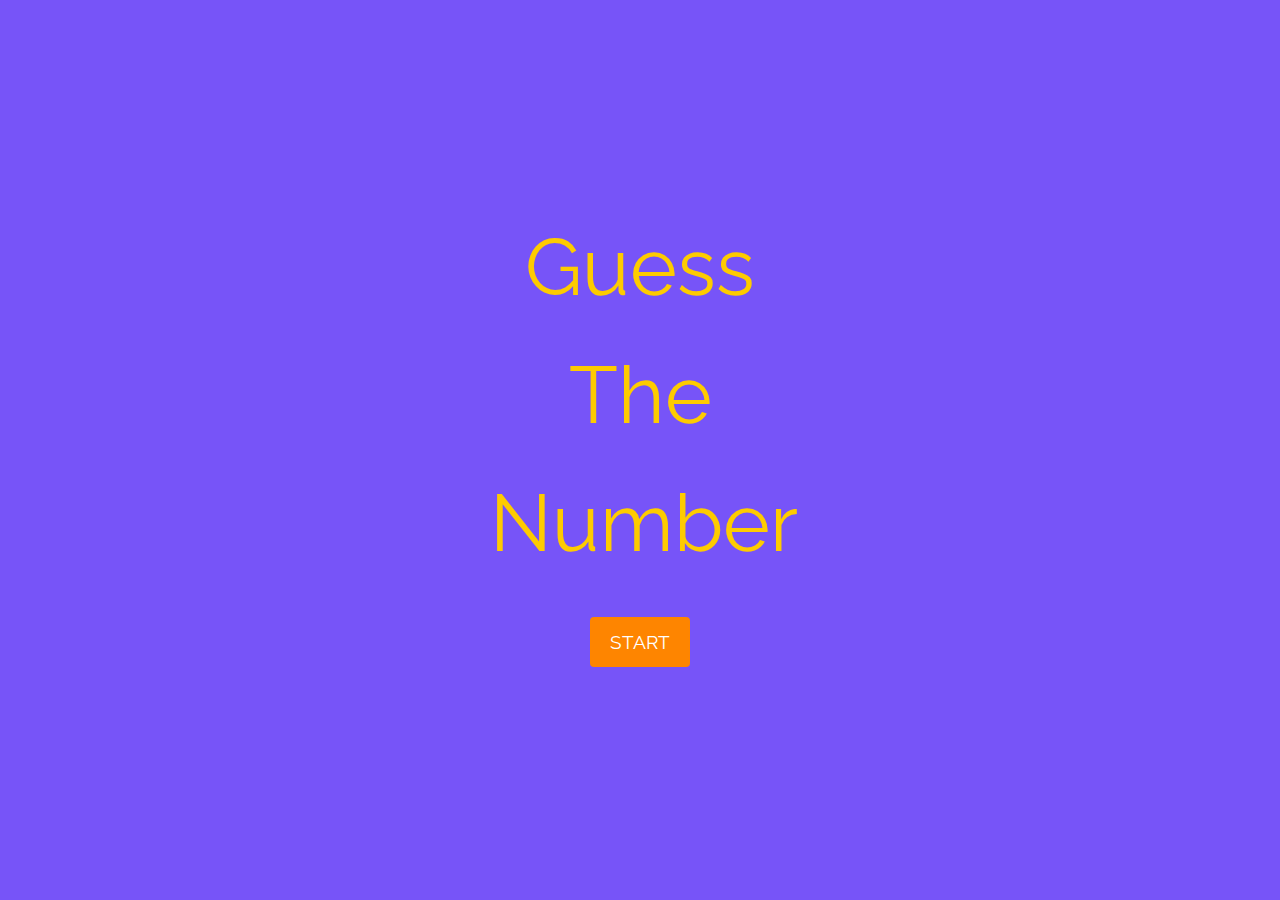
<file: index.html>
<!DOCTYPE html>
<html>
<head>
	<title>Guess It</title>
	<link rel="stylesheet" type="text/css" href="style.css">
</head>
<body>
	<div class="container">
		<div class="logo">Guess The Number</div>
		<div class="button" id="start">START</div>
	</div>
	<script type="text/javascript" src="app.js"></script>
</body>
</html>
</file>
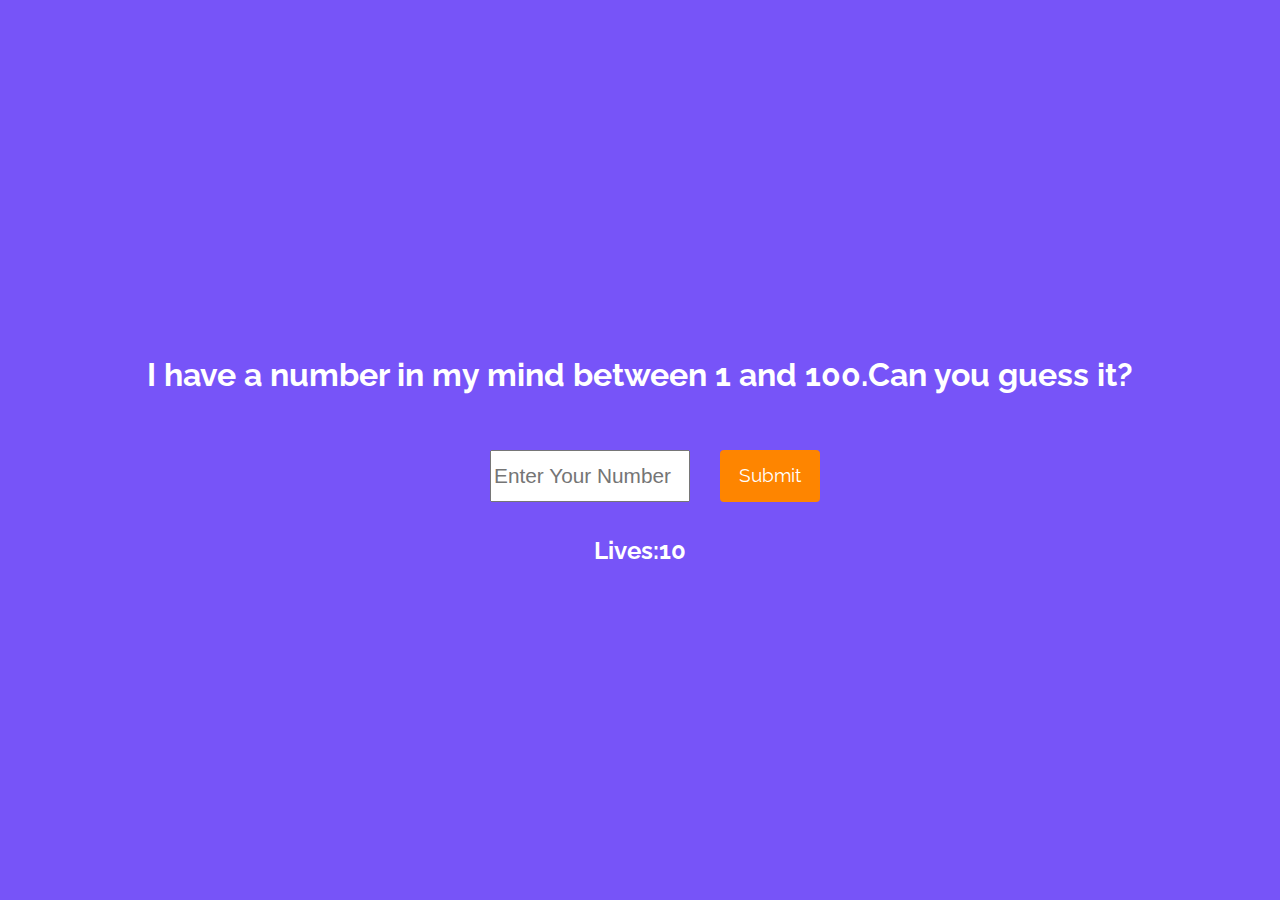
<file: game.html>
<!DOCTYPE html>
<html>
<head>
	<title>Game</title>
	<link rel="stylesheet" type="text/css" href="style.css">
</head>
<body>
	<div class="container">
		<h1>I have a number in my mind between 1 and 100.Can you guess it?</h1>
		<div id="input-container">
			<input type="number" placeholder="Enter Your Number" name="number" id="number-input" min="1" max="100">
			<div class="button" id="submit">Submit</div>
		</div>
		<h2 id="lives-text">Lives:<span id="lives">10</span> </h2>
		<div id="message"></div>
	</div>
	<script type="text/javascript" src="./game.js"></script>
</body>
</html>
</file>
<file: style.css>
@import url('https://fonts.googleapis.com/css2?family=Raleway:wght@600&display=swap');


*{
	margin: 0;
	padding: 0;
	box-sizing: border-box;
}

.container {
	font-family: 'Raleway', sans-serif;
	background-image: url("https://i1.faceprep.in/ProGrad/guess-number-bg.png");
	background-color: #7754f8; 
	background-size: cover;
	display: flex;
	flex-direction: column;
	justify-content: center;
	align-items: center;
	line-height: 1.6;
	padding: 0 20px;
	width: 100vw;
	height: 100vh;
}

.logo{
	font-size: 5em;
	color: #FECB00;
	width: 300px;
	text-align: center;
}

.button{
	background-color: #fe8500;
	margin:30px 0; 
	border-radius: 4px;
	padding: 10px 15px;
	min-width: 100px;
	text-align: center;
	font-size: 1.2em;
	color: white;
	cursor: pointer;
}

#input-container{
	display: flex;
	flex-wrap: wrap;
	justify-content: center;
}


h1{
	color: white;
	text-align: center;
	margin: 20px;
}

input{
	width: 200px;
	margin: 30px;
	height: 2.5em;
	text-align: center;
	font-size: 1.3em;
}

#lives-text{
	color: white;
}

#message{
	font-size: 1em;
	background-color: #FECB00;
	padding: 5px 15px;
	border-radius: 2px;
	text-align: center;
	display: none; 
	margin-top: 20px; 
}

img{
	width: 250px;
	height: 250px;
}
</file>
